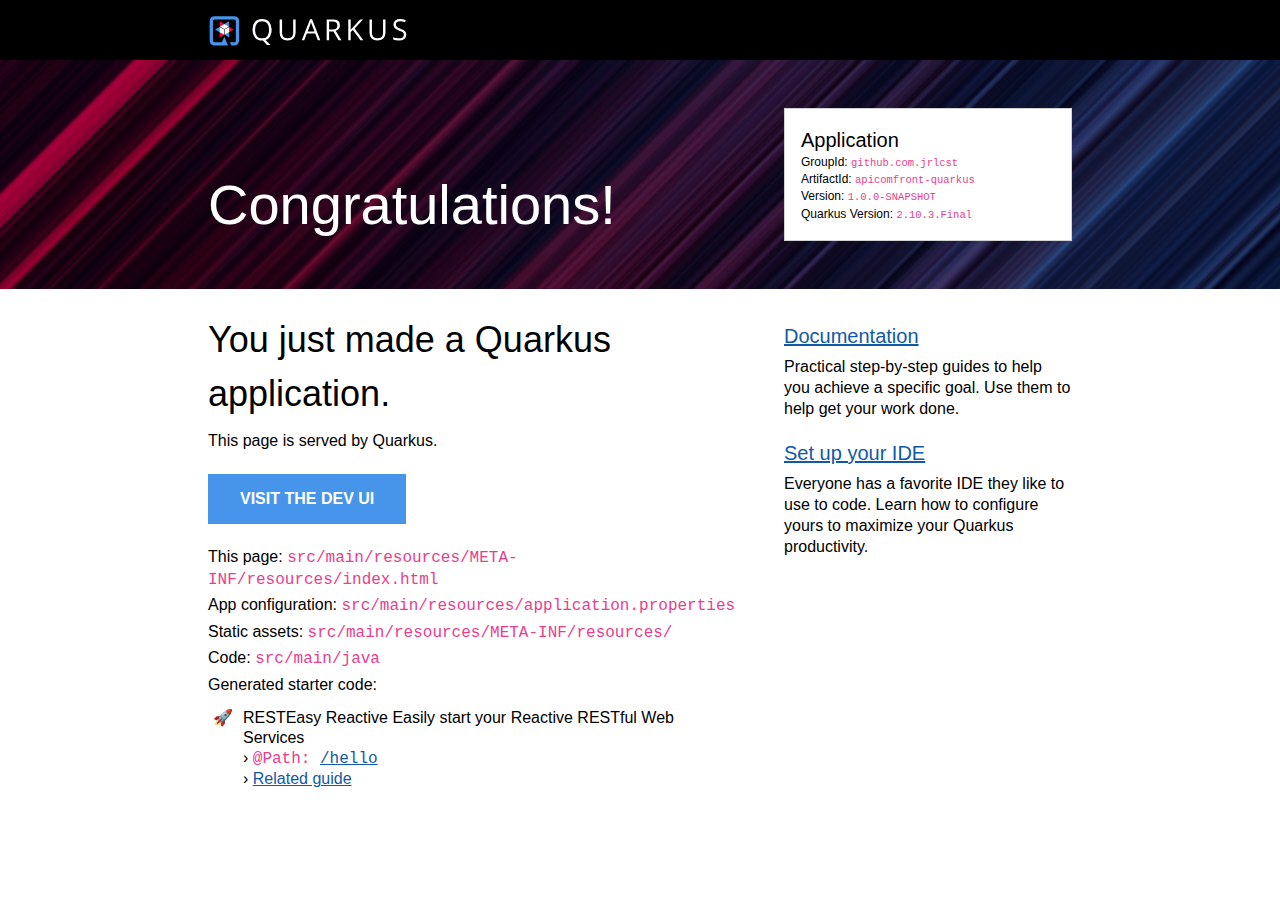
<file: backend-quarkus/src/main/resources/META-INF/resources/index.html>
<!DOCTYPE html>
<html lang="en">
    <head>
        <meta charset="UTF-8">
        <title>apicomfront-quarkus - 1.0.0-SNAPSHOT</title>
        <style>
            body {
                margin: 0;
                font-family: Roboto, "Helvetica Neue", Arial, sans-serif;
            }
            code {
                font-family: "Courier New", monospace;
                color: #e83e8c;
                word-break: break-word;
            }
            h1, h2, h3, h4, h5, h6 {
                margin-bottom: 0.5rem;
                font-weight: 400;
                line-height: 1.5;
            }
            h1 { font-size: 2.25rem; }
            h2 { font-size: 1.6rem }
            h3 { font-size: 1.5rem }
            h4 { font-size: 1.4rem }
            h5 { font-size: 1.25rem }
            h6 { font-size: 1rem }
            p {
                padding: .15rem 0;
                margin: 0;
                line-height: 1.3rem;
            }
            a {
                text-decoration: underline;
                color: #1259A5;
            }
            a:hover, a:active { color: #c00; }
            .grid {
                display: grid;
                grid-template-columns: repeat(12, 1fr);
                clear: both;
            }
            .header-wrapper {
                padding: 0 13rem;
                background: black;
            }
            .banner-wrapper {
                padding: 0 13rem;
                background: url([data-uri]) repeat-x, #0D1C2C;
            }
            .content-wrapper {
                padding: 0 13rem;
                background: white;
            }
            .header {
                background-position: 0 1rem;
                min-height: 60px;
                grid-column: span 12;
            }
            #quarkus-logo-svg {
                width: 200px;
                height: 30px;
                padding-top: 1rem;
            }
            .banner {
                grid-column: span 12;
                padding: 2rem 0;
            }
            .callout {
                color: white;
                font-size: 3.5rem;
                margin: 0;
                padding-top: 5rem;
                grid-column: span 8;
            }
            .app-details {
                margin: 1rem 0;
                border: 1px solid lightgrey;
                padding: 1rem;
                background: white;
                font-size: .75rem;
                font-weight: 300;
                grid-column: span 4;
            }
            .app-details code { font-size: 87.5%; }
            .app-details ul {
                list-style-type: none;
                padding: 0;
                margin: 0;
            }
            .app-details ul li { margin-bottom: 0.2rem; }
            .app-details h5 {
                margin: 0;
                padding: 0;
            }
            .left-column {
                grid-column: span 8;
                padding-right: 3rem;
            }
            .left-column p {
                padding: .15rem 0;
                margin: 0;
                font-weight: 300;
            }
            .left-column ul {
                margin: 0;
                padding: 10px 0 0 25px;
                list-style-type: "\1F680";
                font-weight: 300;
            }
            .left-column li { padding-left: 10px; }
            .left-column .cta-button {
                margin: 20px 0;
                display: inline-block;
                padding: 1rem 2rem;
                background-color: #4695EB;
                font-weight: 600;
                color: white;
                text-decoration: none;
                text-transform: uppercase;
            }
            .right-column {
                grid-column: span 4;
                margin-top: 1rem;
                font-weight: 200;
            }
            .right-column h5 {
                padding: 1rem 0 .25rem 0;
                margin: 0;
                font-weight: 300;
            }
            .right-column h3 { font-weight: 400;}
            .right-column ul {
                margin: 0;
                list-style-type: circle;
            }
            .right-column li {
                padding: .5rem 0 0 0;
            }
            .provided-code {
                line-height: 20px;
            }
            .provided-code b {
                font-weight: 400;
                margin-bottom: 15px;
            }
            @media screen and (max-width: 1023px) {
                .header-wrapper {
                    padding: 0 1rem;
                    background: black;
                }
                .banner-wrapper { padding: 0 1rem; }
                .content-wrapper {
                    padding: 0 1rem;
                    background: white;
                }
                .left-column {
                    grid-column: span 12;
                }
                .right-column {
                    grid-column: span 12;
                    margin: 3rem 0;
                }
                .callout {
                    color: white;
                    font-size: 3.5rem;
                    margin: 0;
                    padding: 1rem 0;
                    grid-column: span 12;
                }
                .app-details {
                    margin: 1rem 0;
                    border: 1px solid lightgrey;
                    padding: 1rem;
                    background: white;
                    font-size: 1rem;
                    font-weight: 300;
                    grid-column: span 12;
                }
            }
        </style>
    </head>
    <body>
        <div class="header-wrapper">
            <div class="grid">
                <div class="header">
                    <svg id="quarkus-logo-svg" data-name="Quarkus Logo" xmlns="http://www.w3.org/2000/svg" viewBox="0 0 1280 195">
                        <defs>
                            <style>.cls-1 {
                                fill: #fff;
                            }

                            .cls-2 {
                                fill: #4695eb;
                            }

                            .cls-3 {
                                fill: #ff004a;
                            }</style>
                        </defs>
                        <title>quarkus_logo_horizontal_rgb_1280px_reverse</title>
                        <path class="cls-1"
                              d="M404,89.39q0,25.9-10.49,43.07a52.31,52.31,0,0,1-29.61,23.24l32.3,33.39H373.29l-26.45-30.44-5.11.19q-30,0-46.27-18.22T279.17,89.2q0-32.93,16.34-51.05T341.92,20q29.24,0,45.66,18.45T404,89.39Zm-108.14,0q0,27.39,11.74,41.55t34.11,14.15q22.56,0,34.07-14.11t11.51-41.59q0-27.21-11.47-41.27T341.92,34.05q-22.56,0-34.3,14.16T295.88,89.39Z"/>
                        <path class="cls-1"
                              d="M559.56,22.15V109.4q0,23.05-14,36.25T507,158.84q-24.51,0-37.92-13.29T455.7,109V22.15h15.78v88q0,16.88,9.28,25.91t27.29,9q17.16,0,26.45-9.08T543.78,110V22.15Z"/>
                        <path class="cls-1"
                              d="M703.6,157,686.7,114.1H632.31L615.6,157h-16L653.29,21.6h13.27L719.93,157Zm-21.82-57L666,58.21q-3.07-7.92-6.32-19.46a172.55,172.55,0,0,1-5.85,19.46l-16,41.78Z"/>
                        <path class="cls-1"
                              d="M777.19,100.92V157H761.4V22.15h37.23q25,0,36.89,9.5t11.93,28.59q0,26.74-27.29,36.16L857,157H838.35l-32.86-56.07Zm0-13.47h21.62q16.71,0,24.51-6.6t7.79-19.78q0-13.37-7.93-19.27T797.7,35.89H777.19Z"/>
                        <path class="cls-1"
                              d="M999.75,157H981.18L931.71,91.6l-14.2,12.54V157H901.73V22.15h15.78V89l61.54-66.87h18.66L943.13,80.72Z"/>
                        <path class="cls-1"
                              d="M1143.69,22.15V109.4q0,23.05-14,36.25t-38.52,13.19q-24.5,0-37.92-13.29T1039.82,109V22.15h15.78v88q0,16.88,9.28,25.91t27.29,9q17.17,0,26.46-9.08t9.28-26.06V22.15Z"/>
                        <path class="cls-1"
                              d="M1279,121.11q0,17.8-13,27.76t-35.28,10q-24.13,0-37.13-6.18V137.53a97.82,97.82,0,0,0,18.2,5.53,95.67,95.67,0,0,0,19.49,2q15.78,0,23.76-6t8-16.55q0-7-2.83-11.48t-9.46-8.26q-6.65-3.78-20.19-8.58-18.94-6.72-27.06-16t-8.12-24.07q0-15.58,11.79-24.81t31.18-9.22a92.55,92.55,0,0,1,37.22,7.37l-4.91,13.65q-16.82-7-32.68-7-12.53,0-19.58,5.35t-7.06,14.85q0,7,2.6,11.48t8.77,8.21q6.18,3.73,18.89,8.26,21.36,7.56,29.38,16.23T1279,121.11Z"/>
                        <polygon class="cls-2" points="126.05 34.6 96.61 51.59 126.05 68.59 126.05 34.6"/>
                        <polygon class="cls-3" points="67.17 34.6 67.17 68.59 96.61 51.59 67.17 34.6"/>
                        <polygon class="cls-1" points="126.05 68.59 96.61 51.59 67.17 68.59 96.61 85.59 126.05 68.59"/>
                        <polygon class="cls-2" points="36.13 88.36 65.57 105.36 65.57 71.37 36.13 88.36"/>
                        <polygon class="cls-3" points="65.57 139.35 95.01 122.36 65.57 105.36 65.57 139.35"/>
                        <polygon class="cls-1" points="65.57 71.37 65.57 105.36 95.01 122.36 95.01 88.36 65.57 71.37"/>
                        <polygon class="cls-2" points="127.65 139.35 127.65 105.36 98.21 122.36 127.65 139.35"/>
                        <polygon class="cls-3" points="157.09 88.36 127.65 71.37 127.65 105.36 157.09 88.36"/>
                        <polygon class="cls-1" points="98.21 122.36 127.65 105.36 127.65 71.37 98.21 88.36 98.21 122.36"/>
                        <path class="cls-2"
                              d="M160.5,1H32.72A31.81,31.81,0,0,0,1,32.72V160.5a31.81,31.81,0,0,0,31.72,31.72h87.51L96.61,134.85,79.48,171.07H32.72A10.71,10.71,0,0,1,22.15,160.5V32.72A10.71,10.71,0,0,1,32.72,22.15H160.5a10.71,10.71,0,0,1,10.57,10.57V160.5a10.71,10.71,0,0,1-10.57,10.57H132.77l8.71,21.15h19a31.81,31.81,0,0,0,31.72-31.72V32.72A31.81,31.81,0,0,0,160.5,1Z"/>
                    </svg>
                </div>
            </div>
        </div>
        <div class="banner-wrapper">
            <div class="grid">
                <div class="banner">
                    <div class="grid">
                        <div class="callout">Congratulations!</div>
                        <div class="app-details">
                            <h5>Application</h5>
                            <ul>
                                <li>GroupId: <code>github.com.jrlcst</code></li>
                                <li>ArtifactId: <code>apicomfront-quarkus</code></li>
                                <li>Version: <code>1.0.0-SNAPSHOT</code></li>
                                <li>Quarkus Version: <code>2.10.3.Final</code></li>
                            </ul>
                        </div>
                    </div>
                </div>
            </div>
        </div>
        <div class="content-wrapper">
            <div class="grid">
                <div class="left-column">
                    <h1>You just made a Quarkus application.</h1>
                    <p>This page is served by Quarkus.</p>
                    <a href="/q/dev/" class="cta-button">Visit the Dev UI</a>
                    <p>This page: <code>src/main/resources/META-INF/resources/index.html</code></p>
                    <p>App configuration: <code>src/main/resources/application.properties</code></p>
                    <p>Static assets: <code>src/main/resources/META-INF/resources/</code></p>
                    <p>Code: <code>src/main/java</code></p>
                    <p>Generated starter code:</p>
                    <ul class="provided-code">
                                <li class="provided-code">
            <b>RESTEasy Reactive</b>&nbsp;Easily start your Reactive RESTful Web Services
            <br />&rsaquo; <code>@Path: <a href="/hello" class="path-link" target="_blank">/hello</a></code>
            <br />&rsaquo; <a href="https://quarkus.io/guides/getting-started-reactive#reactive-jax-rs-resources" class="guide-link" target="_blank">Related guide</a>
        </li>

                    </ul>
                </div>
                <div class="right-column">
                    <h5><a href="https://quarkus.io/guides/">Documentation</a></h5>
                    <p>Practical step-by-step guides to help you achieve a specific goal. Use them to help get your work
                        done.</p>
                    <h5><a href="https://quarkus.io/guides/maven-tooling">Set up your IDE</a></h5>
                    <p>Everyone has a favorite IDE they like to use to code. Learn how to configure yours to maximize your
                        Quarkus productivity.</p>
                </div>
            </div>
        </div>
    </body>
</html>
</file>
